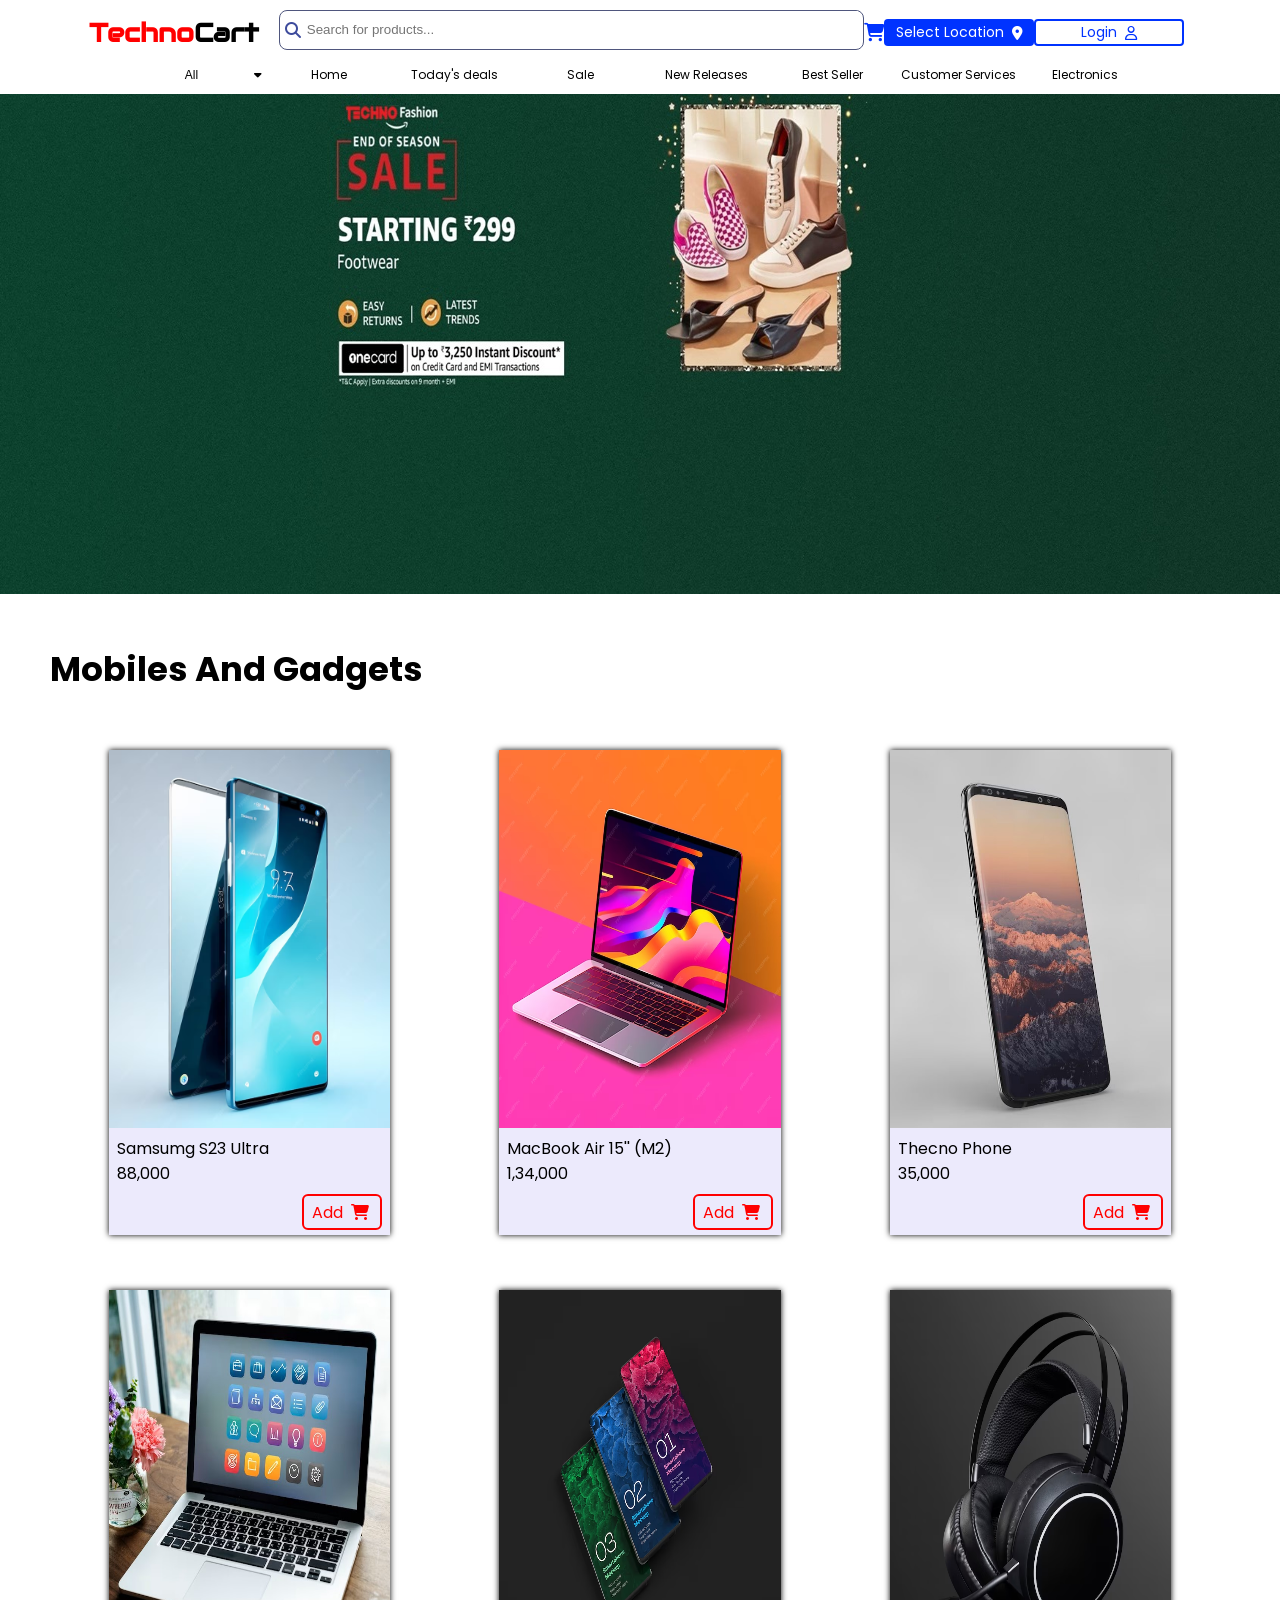
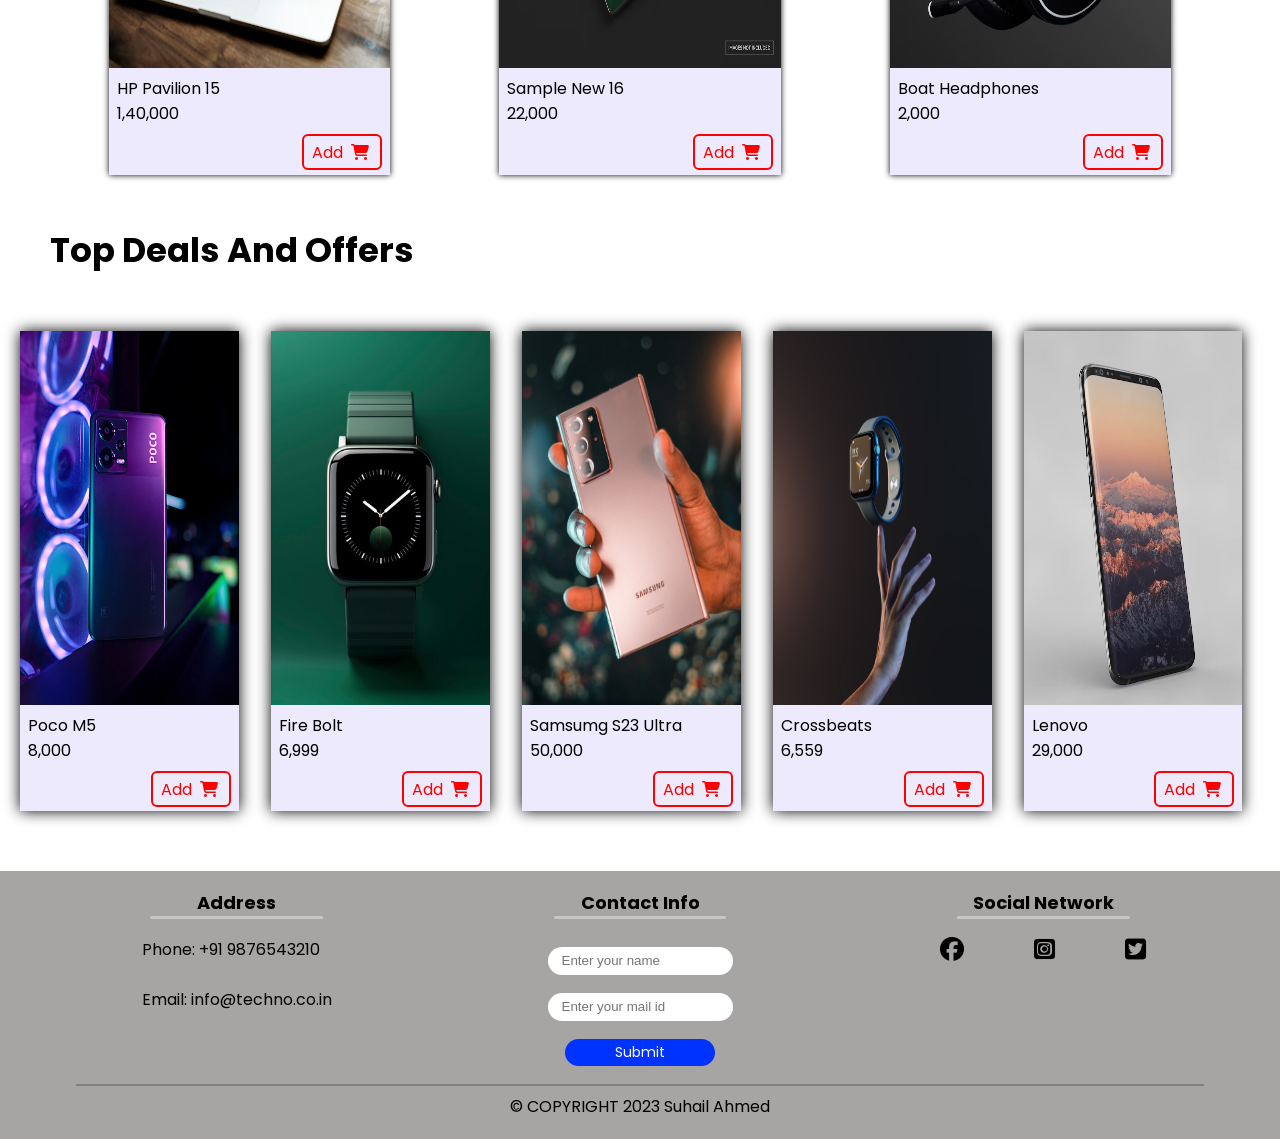
<file: index.html>
<html>
<head>
    <meta charset="UTF-8">
    <meta name="viewport" content="width=device-width, initial-scale=1.0">
    <link rel="stylesheet" href="style.css">
    <link rel="icon" href="icon.jpg">
    <link rel="stylesheet" href="https://cdnjs.cloudflare.com/ajax/libs/font-awesome/6.4.2/css/all.min.css">
    <link rel="stylesheet" href="https://fonts.googleapis.com/css?family=Sofia">
    <link rel="stylesheet" href="https://fonts.googleapis.com/css?family=Tangerine">
    <link rel="stylesheet" href="https://fonts.googleapis.com/css?family=Nova Square">
    <link rel="stylesheet" href="https://fonts.googleapis.com/css?family=Audiowide">
    <link rel="stylesheet" href="https://fonts.googleapis.com/css?family=Poppins">
    <title>TechnoCart</title>
</head>
<body>
    <div class="main">
        <!-- Navigation Bar -->
        <div class="nav">
            <div class="n-top">
                <div class="nt-left">
                    <p class="b">Techno</p>
                    <p>Cart</p>
                </div>
                <div class="nt-srch">
                    <i class="fa-solid fa-magnifying-glass"></i>
                    <input type="text" placeholder="Search for products...">

                </div>
                <div class="nt-last">
                    <i class="fa-solid fa-cart-shopping cart"></i>
                    <button class="lct">
                        <p>Select Location &nbsp;</p>
                        <i class="fa-solid fa-location-dot"></i>
                    </button>
                    <button class="lgn">
                        <p>Login &nbsp;</p>
                        <i class="fa-regular fa-user"></i>
                    </button>
                </div>
            </div>
            <div class="n-bot">
                <div class="nb-menu">
                    <div class="dropdown">
                        <button class="al">All</button>
                        <i class="fa fa-caret-down"></i>
                        <div class="drp-content">
                            <div class="drp-items">Mobiles</div>
                            <div class="drp-items">Electronics</div>
                            <div class="drp-items">Gadgets</div>
                            <div class="drp-items">Fashion</div>
                            <div class="drp-items">Laptops</div>
                            <div class="drp-items">Groceries</div>
                            <div class="drp-items">Kitchen</div>
                        </div>
                    </div>
                    <div class="n-items">Home</div>
                    <div class="n-items">Today's deals</div>
                    <div class="n-items">Sale</div>
                    <div class="n-items">New Releases</div>
                    <div class="n-items">Best Seller</div>
                    <div class="n-items">Customer Services</div>
                    <div class="n-items">Electronics</div>
                </div>
            </div>
        </div>
        <!-- Sliding images -->
        <div class="banner">
            <div class="cntnr">
                <img src="bn1.jpg" alt="">
                <img src="bn2.jpg" alt="">
                <img src="bn3.jpg" alt="">
                <img src="bn4.jpg" alt="">
                <img src="bn5.jpg" alt="">
            </div>
        </div>
        <!-- Mobiles And Gadgets -->
        <p style="margin-top: 50px; margin-left: 50px; font-family: poppins; font-weight: bold; font-size: 34px;">
            Mobiles And Gadgets
        </p>
        <div class="prdcts">
            <div class="b-prdt">
                <div class="b-p-top">
                    <img src="p.jpg" alt="">
                </div>
                <div class="b-p-bot">
                    <div class="bp-top">
                        <div class="p-name">Samsumg S23 Ultra</div>
                        <div class="p-price">88,000</div>
                    </div>
                    <div class="bp-bot">
                        <div class="add">
                            Add &nbsp;<i class="fa-solid fa-cart-shopping"></i>
                        </div>
                    </div>
                </div>
            </div>
            <div class="b-prdt">
                <div class="b-p-top">
                    <img src="lp2.jpg" alt="">
                </div>
                <div class="b-p-bot">
                    <div class="bp-top">
                        <div class="p-name">MacBook Air 15'' (M2)</div>
                        <div class="p-price">1,34,000</div>
                    </div>
                    <div class="bp-bot">
                        <div class="add">
                            Add &nbsp;<i class="fa-solid fa-cart-shopping"></i>
                        </div>
                    </div>
                </div>
            </div>
            <div class="b-prdt">
                <div class="b-p-top">
                    <img src="p2.jpg" alt="">
                </div>
                <div class="b-p-bot">
                    <div class="bp-top">
                        <div class="p-name">Thecno Phone</div>
                        <div class="p-price">35,000</div>
                    </div>
                    <div class="bp-bot">
                        <div class="add">
                            Add &nbsp;<i class="fa-solid fa-cart-shopping"></i>
                        </div>
                    </div>
                </div>
            </div>
        </div>
        <div class="prdcts">
            <div class="b-prdt">
                <div class="b-p-top">
                    <img src="lp.jpg" alt="">
                </div>
                <div class="b-p-bot">
                    <div class="bp-top">
                        <div class="p-name">HP Pavilion 15</div>
                        <div class="p-price">1,40,000</div>
                    </div>
                    <div class="bp-bot">
                        <div class="add">
                            Add &nbsp;<i class="fa-solid fa-cart-shopping"></i>
                        </div>
                    </div>
                </div>
            </div>
            <div class="b-prdt">
                <div class="b-p-top">
                    <img src="p3.jpg" alt="">
                </div>
                <div class="b-p-bot">
                    <div class="bp-top">
                        <div class="p-name">Sample New 16</div>
                        <div class="p-price">22,000</div>
                    </div>
                    <div class="bp-bot">
                        <div class="add">
                            Add &nbsp;<i class="fa-solid fa-cart-shopping"></i>
                        </div>
                    </div>
                </div>
            </div>
            <div class="b-prdt">
                <div class="b-p-top">
                    <img src="p4.jpg" alt="">
                </div>
                <div class="b-p-bot">
                    <div class="bp-top">
                        <div class="p-name">Boat Headphones</div>
                        <div class="p-price">2,000</div>
                    </div>
                    <div class="bp-bot">
                        <div class="add">
                            Add &nbsp;<i class="fa-solid fa-cart-shopping"></i>
                        </div>
                    </div>
                </div>
            </div>
        </div>
        <!-- Top Offers And Deals -->
        <p style="margin-top: 50px; margin-left: 50px; font-family: poppins; font-weight: bold; font-size: 34px;">
            Top Deals And Offers
        </p>
        <div class="deals" id="deals">
            <div class="scrl-items">
                <div class="scrl-prdt">
                    <div class="b-p-top">
                        <img src="p1.jpg" alt="">
                    </div>
                    <div class="b-p-bot">
                        <div class="bp-top">
                            <div class="p-name">Poco M5</div>
                            <div class="p-price">8,000</div>
                        </div>
                        <div class="bp-bot">
                            <div class="add">
                                Add &nbsp;<i class="fa-solid fa-cart-shopping"></i>
                            </div>
                        </div>
                    </div>
                </div>
                <div class="scrl-prdt">
                    <div class="b-p-top">
                        <img src="pd5.jpg" alt="">
                    </div>
                    <div class="b-p-bot">
                        <div class="bp-top">
                            <div class="p-name">Fire Bolt</div>
                            <div class="p-price">6,999</div>
                        </div>
                        <div class="bp-bot">
                            <div class="add">
                                Add &nbsp;<i class="fa-solid fa-cart-shopping"></i>
                            </div>
                        </div>
                    </div>
                </div>
                <div class="scrl-prdt">
                    <div class="b-p-top">
                        <img src="pd2.jpg" alt="">
                    </div>
                    <div class="b-p-bot">
                        <div class="bp-top">
                            <div class="p-name">Samsumg S23 Ultra</div>
                            <div class="p-price">50,000</div>
                        </div>
                        <div class="bp-bot">
                            <div class="add">
                                Add &nbsp;<i class="fa-solid fa-cart-shopping"></i>
                            </div>
                        </div>
                    </div>
                </div>
                <div class="scrl-prdt">
                    <div class="b-p-top">
                        <img src="pd4.jpg" alt="">
                    </div>
                    <div class="b-p-bot">
                        <div class="bp-top">
                            <div class="p-name">Crossbeats</div>
                            <div class="p-price">6,559</div>
                        </div>
                        <div class="bp-bot">
                            <div class="add">
                                Add &nbsp;<i class="fa-solid fa-cart-shopping"></i>
                            </div>
                        </div>
                    </div>
                </div>
                <div class="scrl-prdt">
                    <div class="b-p-top">
                        <img src="p2.jpg" alt="">
                    </div>
                    <div class="b-p-bot">
                        <div class="bp-top">
                            <div class="p-name">Lenovo</div>
                            <div class="p-price">29,000</div>
                        </div>
                        <div class="bp-bot">
                            <div class="add">
                                Add &nbsp;<i class="fa-solid fa-cart-shopping"></i>
                            </div>
                        </div>
                    </div>
                </div>
            </div>
        </div>
        <div class="footer">
            <div class="top">
                <div class="about">
                    <div class="hd1">Address<div class="bar"></div>
                    </div>
                    <div class="cnt1">
                        Phone: +91 9876543210 <br><br>
                        Email: info@techno.co.in
                    </div>
                </div>
                <div class="info">
                    <div class="hd2">Contact Info<div class="bar"></div>
                    </div>
                    <div class="cnt2">
                        <input type="text" placeholder="Enter your name">
                        <input type="text" placeholder="Enter your mail id">
                        <button class="sbt">Submit</button>
                   </div>
                </div>
                <div class="med">
                    <div class="hd3">
                        Social Network
                        <div class="bar">
                        </div>
                    </div>
                    <div class="cnt3">
                        <div class="sites"><i class="fa-brands fa-facebook"></i></div>
                        <div class="sites"><i class="fa-brands fa-square-instagram"></i></div>
                        <div class="sites"><i class="fa-brands fa-square-twitter"></i></div>
                    </div>
                </div>
            </div>
            <div class="bot">
                <hr width="88%" color="gray">
                &copy; COPYRIGHT 2023 Suhail Ahmed
            </div>
        </div>
    </div>
</body>
</html>
</file>
<file: style.css>
body {
    padding: 0;
    margin: 0;
}

.main {
    height: 100vh;
    width: 100%;
    /* background-color: #8c3535; */
}

/* -------------------------Navigation-Bar--------------------------  */

.nav {
    /* background-color: #a7c844; */
    height: 10%;
    width: 100%;
    display: flex;
    flex-direction: column;
    justify-content: center;
    align-items: center;
    box-shadow: 0 0 15px;
    padding-top: 4px;
}

.n-top,
.n-bot {
    width: 85%;
    height: 50%;
    display: flex;
    justify-content: space-evenly;
}

.n-top {
    margin-top: 6px;
    /* background-color: #954b4b; */
}

.nt-last,
.nt-left,
.nt-srch {
    height: 100%;
    display: flex;
    align-items: center;

}

.nt-left {
    /* background-color: #fff; */
    justify-content: right;
    font-weight: bold;
    font-family: "audiowide";
    width: 15%;
    font-size: 26px;
    margin-right: 20px;
}

.nt-left .b {
    color: red;
}

.nt-srch {
    height: 84%;
    width: 55%;
    /* margin: auto; */
    background-color: #fff;
    justify-content: center;
    border: 1px solid #4f567d;
    border-radius: 8px;
}

.nt-srch input {
    height: 98%;
    width: 95%;
    outline-style: none;
    border: none;
}

.nt-srch .fa-solid {
    color: #3d4b9c;
    margin-right: 4px;
}

.nt-last {
    width: 30%;
    justify-content: space-evenly;

}

.nt-last .cart {
    color: #0033FF;
    width: 20px;
    font-size: 18px;
}

.cart:hover {
    color: #001e98;
    transition: 0.2s;
}

.lgn,
.lct,.sbt {
    display: flex;
    align-items: center;
    justify-content: center;
    width: 150px;
    font-size: 14px;
    background-color: transparent;
    outline-style: none;
    height: 27px;
    border-radius: 4px;
    font-family: "Poppins";
}

.lgn {
    border: 2px solid #0033FF;
    color: #0033FF;
}

.lct,.sbt {
    background-color: #0033FF;
    color: #fff;
    border: 2px solid transparent;
}

.lct:hover, .sbt:hover {
    transition: 0.5s;
    background-color: transparent;
    border: 2px solid #0033FF;
    color: #0033FF;
    cursor: pointer;
}

.lgn:hover {
    transition: 0.5s;
    background-color: #0033FF;
    color: #fff;
    cursor: pointer;
}

.nb-menu,
.n-items {
    font-family: "poppins";
    display: flex;
    align-items: center;
    font-size: 12px;
}

.drp-content {
    display: none;
    position: absolute;
    background-color: #f9f9f9;
    width: 140px;
    box-shadow: 0px 8px 16px 0px rgba(0, 0, 0, 0, 0.2);
    z-index: 1;
}

.drp-content .drp-items {
    float: none;
    color: black;
    padding: 21px 16px;
    display: block;
    text-align: left;
}

.drp-items:hover {
    background-color: #ddd;
}

.dropdown {
    margin-right: 4px;
}

.dropdown:hover .drp-content {
    display: block;
}

.nb-menu {
    justify-content: space-evenly;
}

.n-items,
.al {
    height: 100%;
    font-size: 12px;
    width: 118px;
    padding: 0px 4px;
    justify-content: center;
}

.n-items:hover {
    background-color: #9fb3ff;
    cursor: pointer;
}

.al {
    border: none;
    background-color: transparent;
}

/*--------------Banner Sliding Images-------------*/

.banner {
    height: 500px;
    width: 100%;
    overflow: hidden;
    position: relative;
}

.cntnr {
    width: 100%;
    height: 100%;
    display: flex;
    position: relative;
    animation: sliding 10s linear infinite;
}

.cntnr img {
    flex: 0 0 auto;
    width: 100%;
}


/* Slides Animation */

@keyframes sliding {
    0% {right: 0%;}
    10% {right: 0%;}
    25% {right: 100%;}
    35% {right: 100%;}
    50% {right: 200%;}
    60% {right: 200%;}
    75% {right: 300%;}
    85% {right: 300%;}
    95% {right: 400%;}
    100% {right: 400%;}
}

/* ------------------Product Boxes-------------------*/

.b-top {
    width: 100%;
}

.prdcts,
.deals {
    font-family: "Poppins";
    margin-top: 55px;
    height: max-content;
    display: flex;
    justify-content: space-evenly;
}

.prdcts {
    width: 100%;
}

.b-prdt {
    width: 22%;
    height: 485px;
    box-shadow: 0 0 6px;
}

.b-p-top {
    width: 100%;
    height: 78%;
    overflow: hidden;
}

.b-p-bot {
    width: 100%;
    height: 22%;
    background-color: #dcd8f98b;
    display: flex;
    flex-direction: column;
    justify-content: space-between;
}

.bp-top {
    /* background-color: #fa8a8a; */
    width: 100%;
    height: 60%;
    padding: 8px;
}

.b-p-top img {
    width: 100%;
    height: 100%;
    transition: all 0.5s ease;
}

.b-p-top img:hover {
    cursor: pointer;
    filter: saturate(145%);
    transform: scale(1.06);
}

.bp-bot {
    /* background-color: #fff; */
    width: 100%;
    height: 40%;
    display: flex;
    justify-content: end;
    align-items: center;
}

.add {
    margin-right: 8px;
    margin-bottom: 6px;
    width: 60px;
    height: 16px;
    color: #f00;
    border: 2px #f00 solid;
    border-radius: 6px;
    padding: 8px;
    display: flex;
    align-items: center;
    transition: all 0.5s ease;
}

.add:hover {
    font-weight: bold;
    background-color: #f00;
    color: #fff;
    box-shadow: 25px 25px 30px;
    cursor: pointer;
    /* border: 2px #fff solid; */
}


/* -----------------Top-deal Products-------------------*/

.deals {
    /* padding-left: 18px; */
    width: 98%;
    margin-left: 20px;
    height: max-content;
    position: relative;
    margin-bottom: 60px;
}

.scrl-items {
    width: 100%;
    height: max-content;
    display: flex;
    transition: all 0.5s ease-in-out;
}

.scrl-prdt {
    width: 22%;
    height: 480px;
    margin-right: 32px;
    box-shadow: 0 0 14px;
}

/*-------------Footer----------------*/

.footer {
    width: 100%;
    height: 250px;
    padding-top: 18px;
    background-color: #a7a4a4;
    display: flex;
    flex-direction: column;
    font-family: "poppins";
    color: #000;
    overflow: hidden;
}


.top {
    width: 90%;
    height: 80%;
    display: flex;
    justify-content: space-between;
    align-items: center;
    margin: auto;
}

.about, .info, .med {
    height: 100%;
    display: flex;
    flex-direction: column;
    align-items: center;
    
}

.about {
    width: 30%;
    justify-content: center;
}

.info {
    width: 30%;
    justify-content: center;
    /* background-color: #cb3333; */
}

.med {
    width: 30%;
    justify-content: space-around;

}

.bar {
    width: 50%;
    height: 4px;
    border-radius: 50px;
    background-color: #cac5c5;
}

.cnt1,.cnt2,.cnt3 {
    height: 86%;
    width: 100%;
    font-size: 16px;
    display: flex;
    justify-content: center;
    align-items: start;
}

.sbt {
    margin: auto;
    border-radius: 14px;
}

.cnt2 {
    flex-direction: column;
    justify-content: center;
    align-items: start;
    display: flex;
    /* background-color: #fff; */
}

.cnt2 input {
    margin: auto;
    border: none;
    outline-style: none;
    margin-bottom: 8px;
    border-radius: 14px;
    padding-left: 14px;
    height: 28px;
}



.cnt3 {
    justify-content: space-evenly;
    font-size: 24px;
}



.hd3,.hd2,.hd1 {
    width: 100%;
    height: 16%;
    font-size: 18px;
    font-weight: bold;
    display: flex;
    flex-direction: column;
    align-items: center;
    justify-content: center;
    margin-bottom: 18px;
}



.bot {
    display: flex;
    flex-direction: column;
    justify-content: center;
    align-items: center;
    margin-bottom: 20px;
}
</file>
